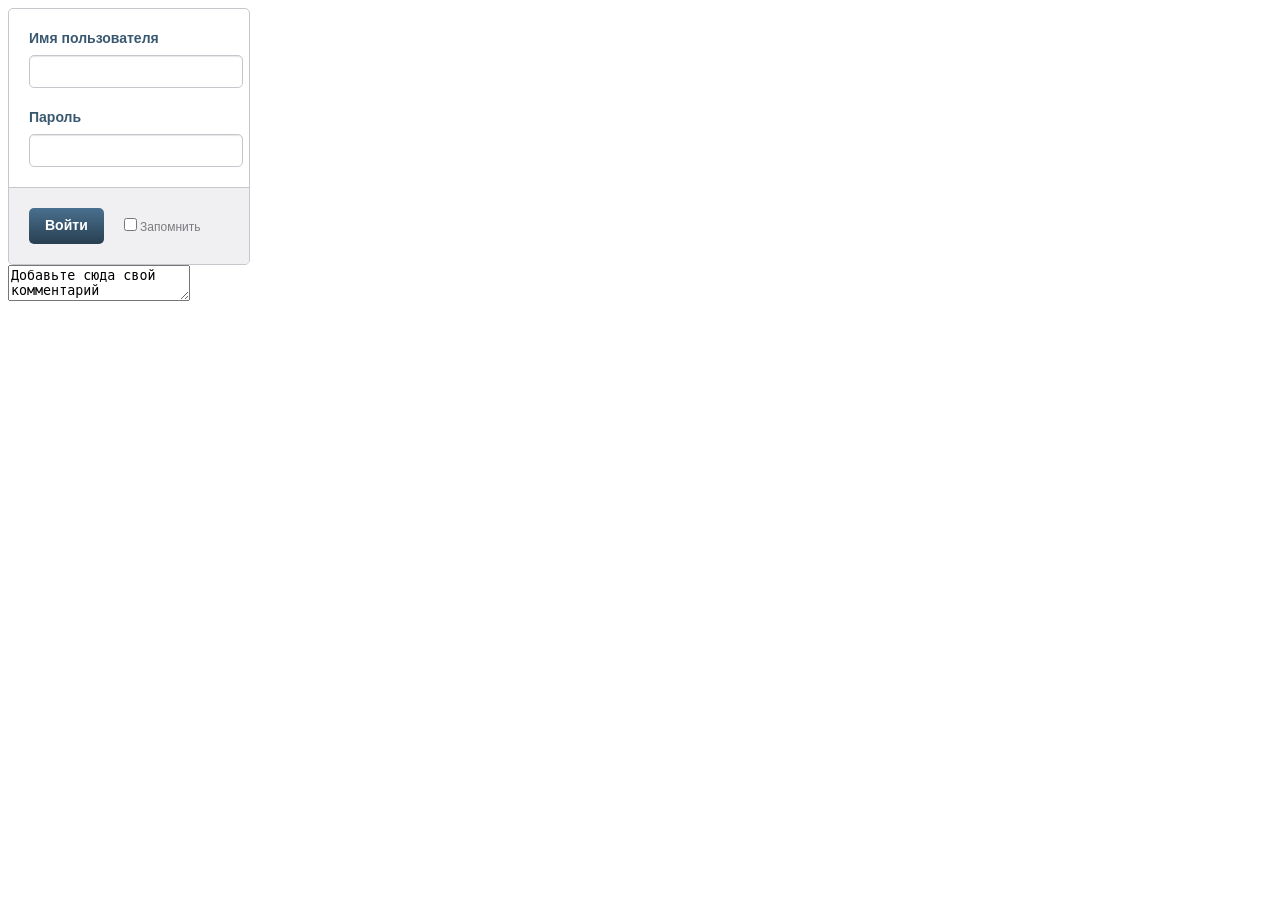
<file: 11-14 Отчетное/index.html>
<!DOCTYPE html>
<html lang="en">
<head>
    <meta charset="UTF-8">
    <meta http-equiv="X-UA-Compatible" content="IE=edge">
    <meta name="viewport" content="width=device-width, initial-scale=1.0">
    <title>Document</title>
    <style>
    form {
      border: 1px solid #c6c7cc;
      border-radius: 5px;
      font: 14px/1.4 "Helvetica Neue", Helvetica, Arial, sans-serif;
      overflow: hidden;
      width: 240px;
    }
    fieldset {
      border: 0;
      margin: 0;
      padding: 0;
    }
    input {
      border-radius: 5px;
      font: 14px/1.4 "Helvetica Neue", Helvetica, Arial, sans-serif;
      margin: 0;
    }
    .account-info {
      padding: 20px 20px 0 20px;
    }
    .account-info label {
      color: #395870;
      display: block;
      font-weight: bold;
      margin-bottom: 20px;
    }
    .account-info input {
      background: #fff;
      border: 1px solid #c6c7cc;
      box-shadow: inset 0 1px 1px rgba(0, 0, 0, .1);
      color: #636466;
      padding: 6px;
      margin-top: 6px;
      width: 100%;
    }
    .account-action {
      background: #f0f0f2;
      border-top: 1px solid #c6c7cc;
      padding: 20px;
    }
    .account-action .btn {
      background: linear-gradient(#49708f, #293f50);
      border: 0;
      color: #fff;
      cursor: pointer;
      font-weight: bold;
      float: left;
      padding: 8px 16px;
    }
    .account-action label {
      color: #7c7c80;
      font-size: 12px;
      float: left;
      margin: 10px 0 0 20px;
    }
    </style>
</head>
<body>
    <form>
      <fieldset class="account-info">
        <label>
          Имя пользователя
          <input type="text" name="username">
        </label>
        <label>
          Пароль
          <input type="password" name="password">
        </label>
      </fieldset>
      <fieldset class="account-action">
        <input class="btn" type="submit" name="submit" value="Войти">
        <label>
          <input type="checkbox" name="remember"> Запомнить
        </label>
      </fieldset>
    </form>
    
    <textarea name="comment">Добавьте сюда свой комментарий</textarea>
    

</body>
</html>
</file>
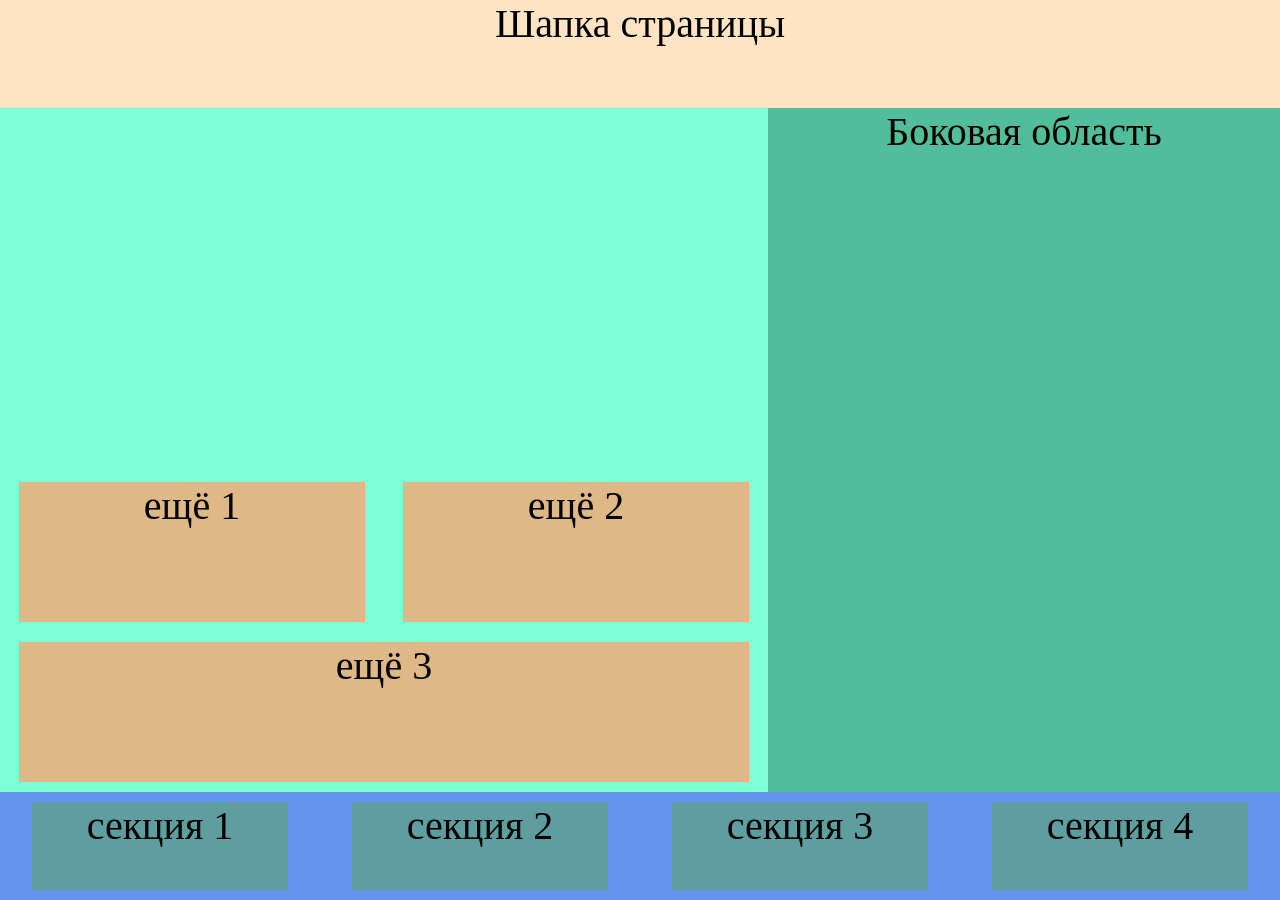
<file: 9-10 FlexBox/Задания/index.html>
<!DOCTYPE html>
<html lang="en">
<head>
    <meta charset="UTF-8">
    <meta http-equiv="X-UA-Compatible" content="IE=edge">
    <meta name="viewport" content="width=device-width, initial-scale=1.0">
    <title>Document</title>
    <style>
    body{
        margin: 0px;
        text-align: center;
        font-size: 40px;
       
    }
     header{
        background-color: bisque;
        height: 12vh;
     }
     .container{
        display: flex;
        flex-direction: row;
     }
     .section_article{
        background-color: aquamarine;
        flex: 0 0 60%;
        display: flex;
        flex-direction: row;
        flex-wrap: wrap;
        align-content: flex-end;
        justify-content: space-around;
     }
     .section_article div{
        background-color:burlywood;
        width: 45%;
        margin: 10px;
        height: 140px;
     }
     .section_article div:nth-child(3){
        width: 95%;
     }
     .section_aside{
        background-color: rgb(82, 189, 155);
        flex: 0 0 40%;
        height: 76vh;
     }
     .section_footer{
        background-color: cornflowerblue;
        height: 12vh;
        display: flex;
        justify-content: space-around;
        align-items: stretch;
     }
     .section_footer div{
        background-color: cadetblue;
        width: 20%;
        margin: 10px;
        
     }
    </style>
</head>
<body>
    <header >
        Шапка страницы 
      </header>
      <main class="container">
          <article class="section_article">
            <div>ещё 1</div>
            <div>ещё 2</div>
            <div>ещё 3</div>
            </div>
          </article>
          <aside class="section_aside">
             Боковая область 
          </aside>
        </div>
      </main>
      <footer class="section_footer">
         <div >секция 1</div>
         <div >секция 2</div>
         <div >секция 3</div>
         <div >секция 4</div>
      </footer>
</body>
</html>
</file>
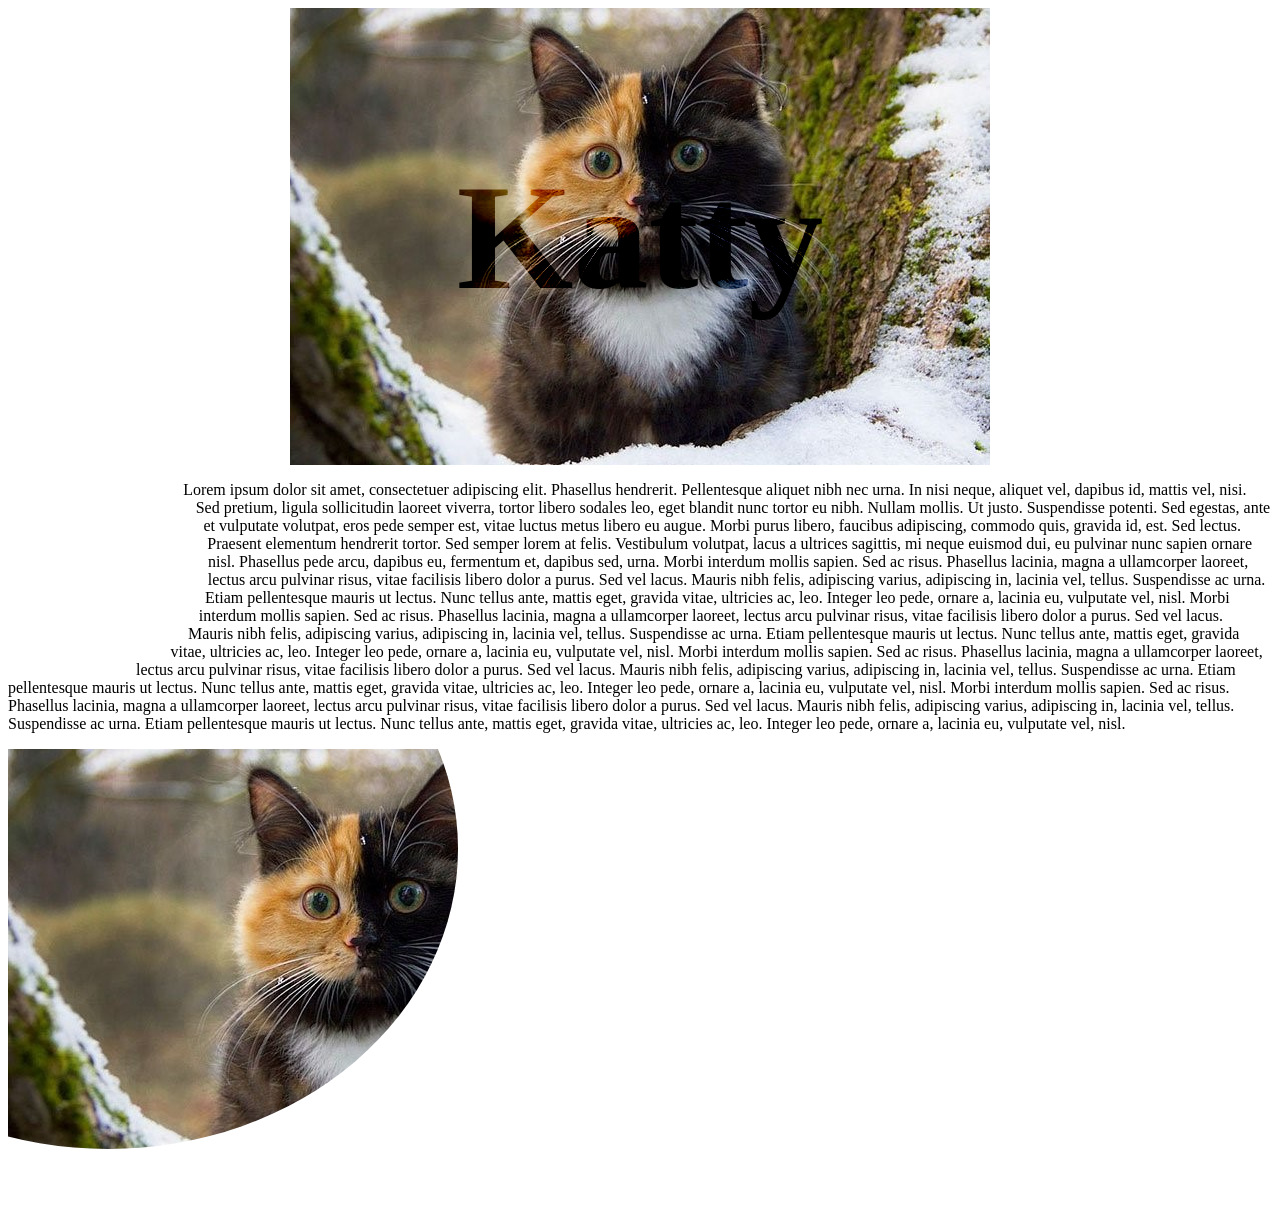
<file: 11-14 Отчетное/11_12.html>
<!DOCTYPE html>
<html lang="en">
<head>
    <meta charset="UTF-8">
    <meta http-equiv="X-UA-Compatible" content="IE=edge">
    <meta name="viewport" content="width=device-width, initial-scale=1.0">
    <title>Document</title>
    <style>
       .circle {
            shape-outside: circle(50%);
            width: 200px;
            height: 200px;
            float: left;
        }
        .blend {
        display: flex;
        align-items: center;
        justify-content: center;
        height: 457px;
        } 

        .blend img {
        position: absolute;
        }

        .blend h1 { 
        font-size: 150px;
        mix-blend-mode: overlay;
        }
        .ellipse img {
            clip-path: ellipse(350px 300px at 100px 100px);
            }
    </style>
</head>
<body>
  
    <div class="blend">
        <img src="kat.jpg" >
         <h1>Katty</h1>
    </div>
    <div class="circle"> </div>
    <p> 
    Lorem ipsum dolor sit amet, consectetuer adipiscing elit. Phasellus hendrerit. Pellentesque aliquet nibh nec urna. In nisi neque, aliquet vel, dapibus id, mattis vel, nisi. Sed pretium, ligula sollicitudin laoreet viverra, tortor libero sodales leo, eget blandit nunc tortor eu nibh. Nullam mollis. Ut justo. Suspendisse potenti.
    
    Sed egestas, ante et vulputate volutpat, eros pede semper est, vitae luctus metus libero eu augue. Morbi purus libero, faucibus adipiscing, commodo quis, gravida id, est. Sed lectus. Praesent elementum hendrerit tortor. Sed semper lorem at felis. Vestibulum volutpat, lacus a ultrices sagittis, mi neque euismod dui, eu pulvinar nunc sapien ornare nisl. Phasellus pede arcu, dapibus eu, fermentum et, dapibus sed, urna.
    
    Morbi interdum mollis sapien. Sed ac risus. Phasellus lacinia, magna a ullamcorper laoreet, lectus arcu pulvinar risus, vitae facilisis libero dolor a purus. Sed vel lacus. Mauris nibh felis, adipiscing varius, adipiscing in, lacinia vel, tellus. Suspendisse ac urna. Etiam pellentesque mauris ut lectus. Nunc tellus ante, mattis eget, gravida vitae, ultricies ac, leo. Integer leo pede, ornare a, lacinia eu, vulputate vel, nisl.
      
    Morbi interdum mollis sapien. Sed ac risus. Phasellus lacinia, magna a ullamcorper laoreet, lectus arcu pulvinar risus, vitae facilisis libero dolor a purus. Sed vel lacus. Mauris nibh felis, adipiscing varius, adipiscing in, lacinia vel, tellus. Suspendisse ac urna. Etiam pellentesque mauris ut lectus. Nunc tellus ante, mattis eget, gravida vitae, ultricies ac, leo. Integer leo pede, ornare a, lacinia eu, vulputate vel, nisl.
    Morbi interdum mollis sapien. Sed ac risus. Phasellus lacinia, magna a ullamcorper laoreet, lectus arcu pulvinar risus, vitae facilisis libero dolor a purus. Sed vel lacus. Mauris nibh felis, adipiscing varius, adipiscing in, lacinia vel, tellus. Suspendisse ac urna. Etiam pellentesque mauris ut lectus. Nunc tellus ante, mattis eget, gravida vitae, ultricies ac, leo. Integer leo pede, ornare a, lacinia eu, vulputate vel, nisl.
    Morbi interdum mollis sapien. Sed ac risus. Phasellus lacinia, magna a ullamcorper laoreet, lectus arcu pulvinar risus, vitae facilisis libero dolor a purus. Sed vel lacus. Mauris nibh felis, adipiscing varius, adipiscing in, lacinia vel, tellus. Suspendisse ac urna. Etiam pellentesque mauris ut lectus. Nunc tellus ante, mattis eget, gravida vitae, ultricies ac, leo. Integer leo pede, ornare a, lacinia eu, vulputate vel, nisl.
    </p>
    
    <div class="ellipse">
        <img src="kat.jpg">
      </div>
      
</body>
</html>
</file>
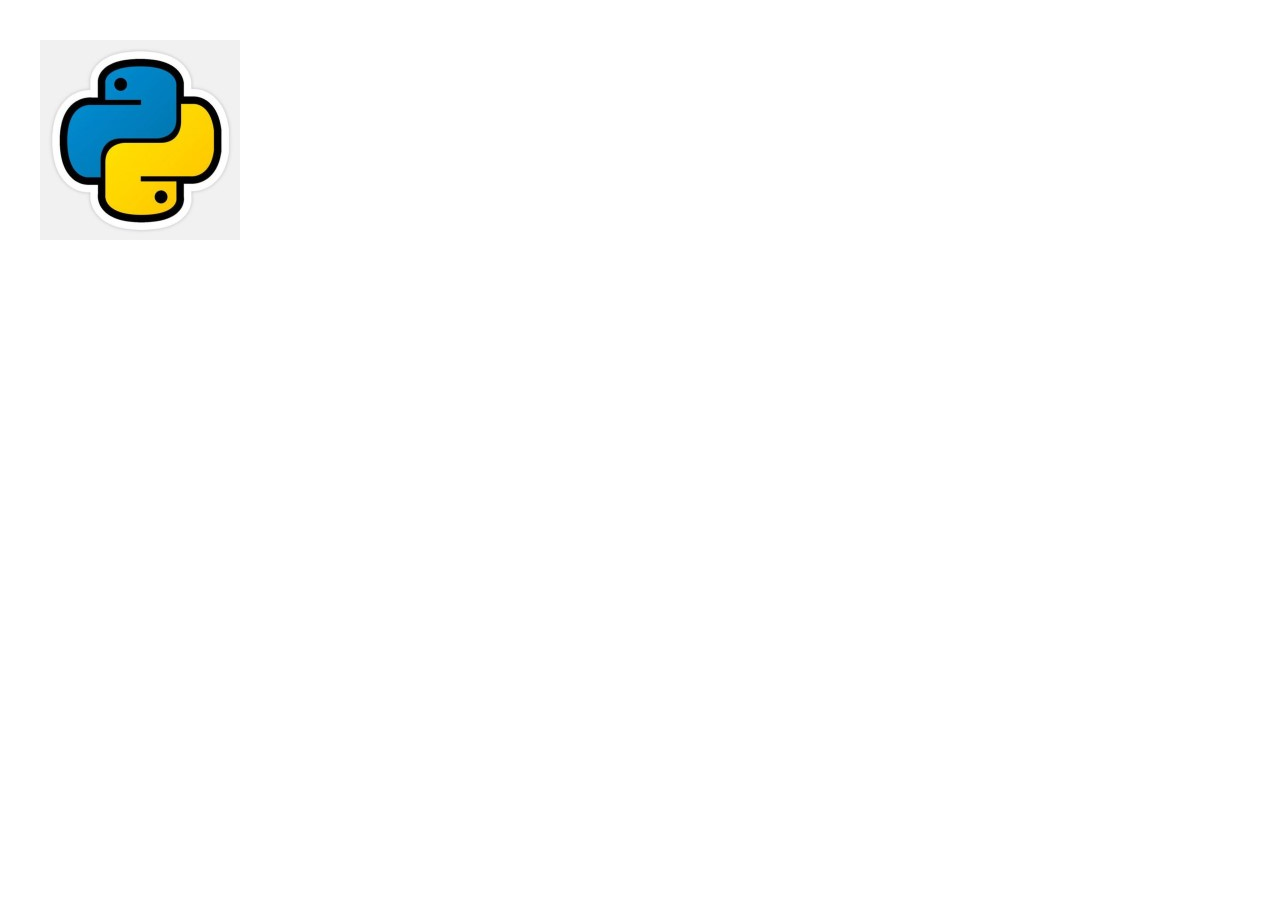
<file: 11-14 Отчетное/animate.html>
<!DOCTYPE html>
<html lang="en">
<head>
    <meta charset="UTF-8">
    <meta http-equiv="X-UA-Compatible" content="IE=edge">
    <meta name="viewport" content="width=device-width, initial-scale=1.0">
    <title>Document</title>
    <style>
        body{
            margin: 40px;
        }
        img{
            animation: pulsing 2s infinite;
        }

@keyframes pulsing {
  0% {
    transform: scale(0.5, 0.5)
  }
  50% {
    transform: scale(1.0, 1.0);
  }
  100% {
    transform: scale(0.5, 0.5);
  }
}
    </style>
</head>
<body>
    <img src="python.jpg">
</body>
</html>
</file>
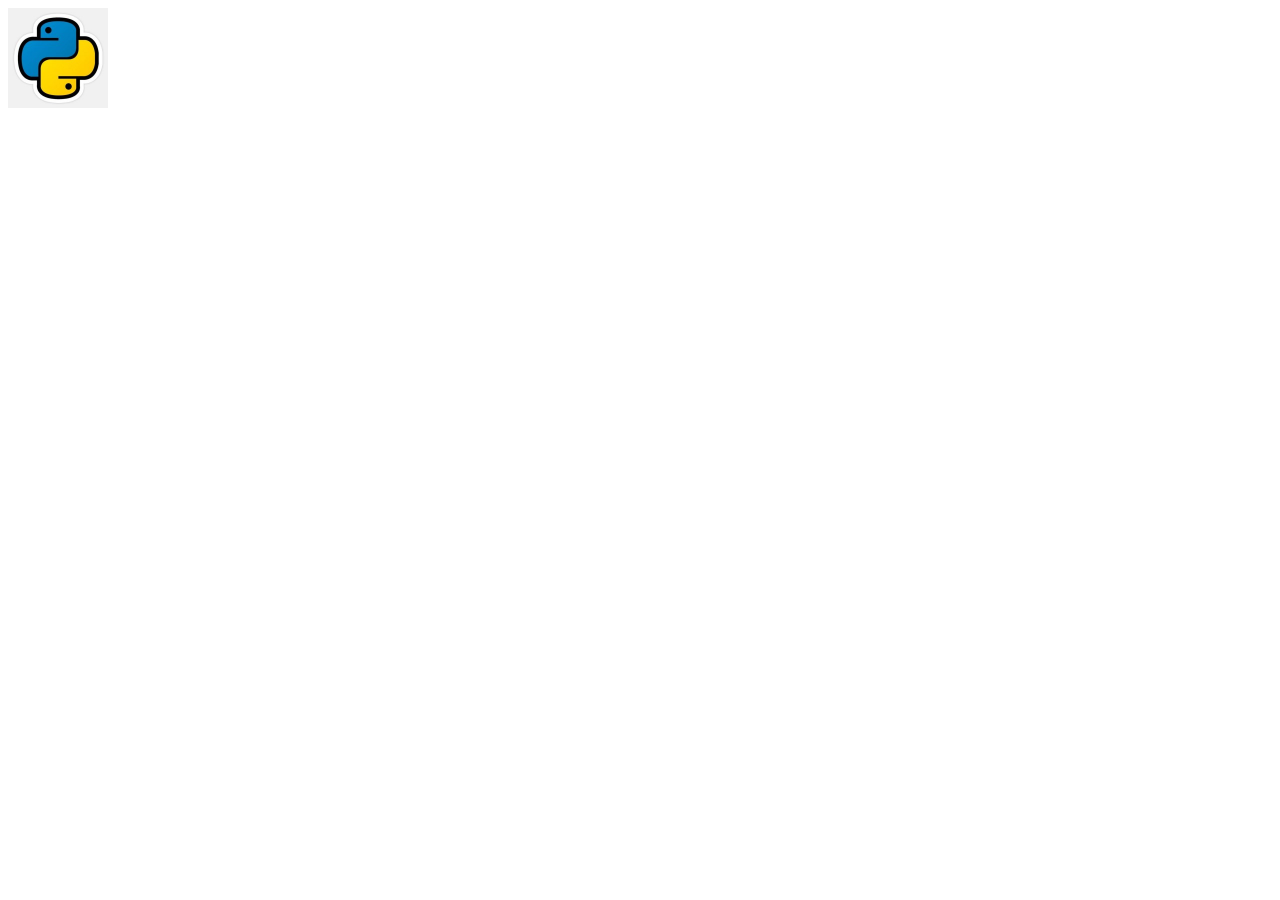
<file: 11-14 Отчетное/transit.html>
<!DOCTYPE html>
<html lang="en">
<head>
    <meta charset="UTF-8">
    <meta http-equiv="X-UA-Compatible" content="IE=edge">
    <meta name="viewport" content="width=device-width, initial-scale=1.0">
    <title>Document</title>
    <style>
        img{
            width: 100px;
            transition: width 1s cubic-bezier(0, 0, 1, 1) 500ms;
        }
        img:hover{
            width: 200px;
        }
    </style>
</head>
<body>
    <img src="python.jpg">
</body>
</html>
</file>
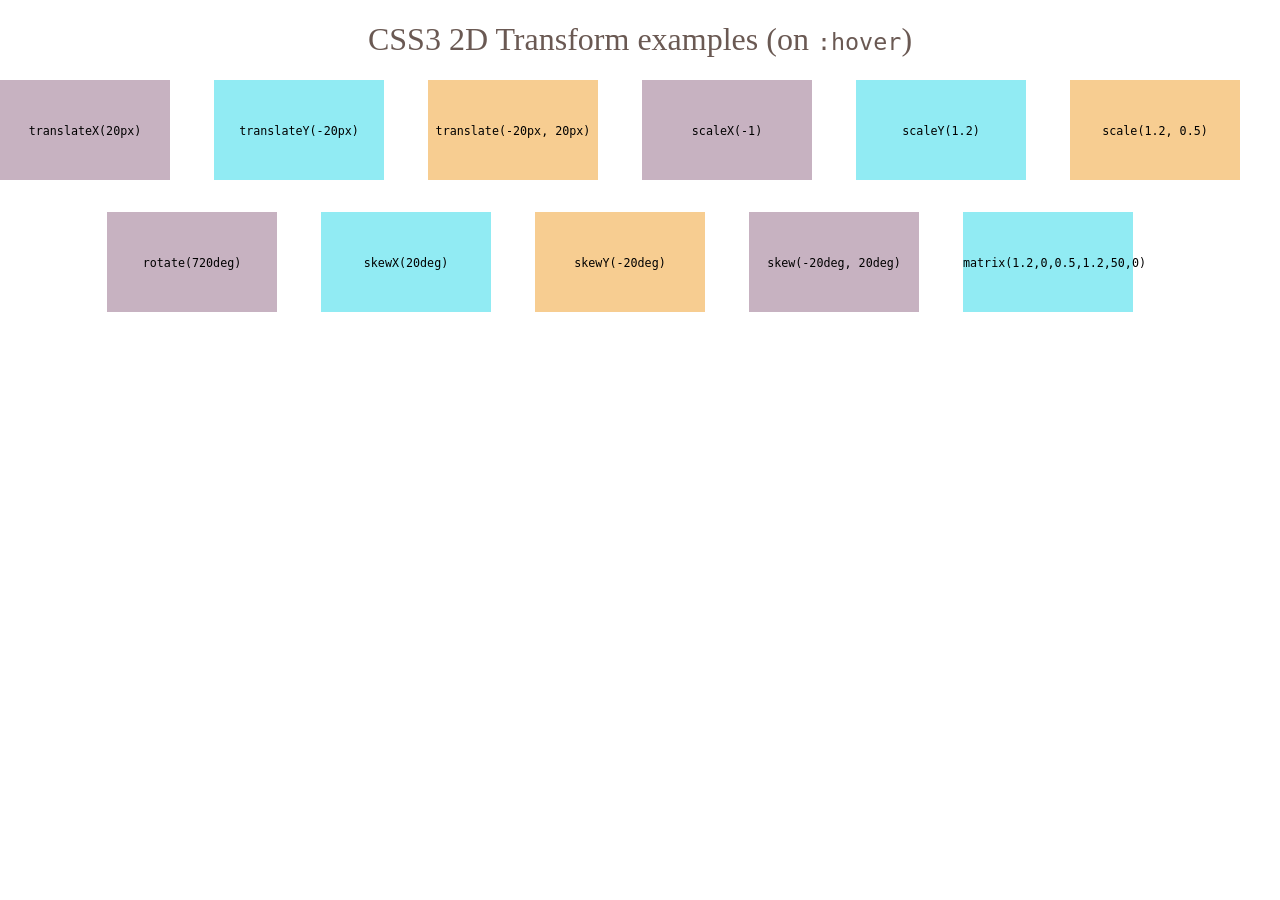
<file: 11-14 Отчетное/transrorm_example.html>
<!DOCTYPE html>
<html lang="en">
<head>
    <meta charset="UTF-8">
    <meta http-equiv="X-UA-Compatible" content="IE=edge">
    <meta name="viewport" content="width=device-width, initial-scale=1.0">
    <title>Document</title>
    <style>
        * {box-sizing: border-box;}
body {font-family: 'Playfair Display', serif; margin: 0;text-align: center}
h1 {font-weight: normal;color: #6A5953}
kbd {font-size: 0.9em;display:inline-block;line-height:1.1;}
.wrap {
  display: inline-block;
  margin: 0 40px 2em 0;
  background: rgba(228, 225, 228, .5);
}
div {
  width: 170px;
  height: 100px;
  line-height: 100px;
  margin: 0 auto;
  -o-transition: all 0.5s ease-in-out;
  -moz-transition: all 0.5s ease-in-out;
  -webkit-transition: all 0.5s ease-in-out;
  transition: all 0.5s ease-in-out;
}
.one, .four, .seven, .ten {
  background: rgba(135, 86, 120, .4);
}
.one:hover {
  -o-transform: translateX(20px);
  -ms-transform: translateX(20px);
  -moz-transform: translateX(20px);
  -webkit-transform: translateX(20px);
  transform: translateX(20px);
}
.two, .five, .eight, .eleven {
  background: rgba(0, 228, 246, .4);
}
.two:hover {
  -o-transform: translateY(-20px);
  -ms-transform: translateY(-20px);
  -moz-transform: translateY(-20px);
  -webkit-transform: translateY(-20px);  
  transform: translateY(-20px);
}
.three, .six, .nine {
  background: rgba(255, 153, 0, .4);
}
.three:hover {
  -o-transform: translate(-20px, 20px);
  -ms-transform: translate(-20px, 20px);
  -moz-transform: translate(-20px, 20px);
  -webkit-transform: translate(-20px, 20px);
  transform: translate(-20px, 20px);
}
.four:hover {
  -o-transform: scaleX(-1);
  -ms-transform: scaleX(-1);
  -moz-transform: scaleX(-1);
  -webkit-transform: scaleX(-1);
  transform: scaleX(-1);
}
.five:hover {
  -o-transform: scaleY(1.2);
  -ms-transform: scaleY(1.2);
  -moz-transform: scaleY(1.2);
  -webkit-transform: scaleY(1.2);
  transform: scaleY(1.2);
}
.six:hover {
  -o-transform: scale(1.2, 0.5);
  -ms-transform: scale(1.2, 0.5);
  -moz-transform: scale(1.2, 0.5);
  -webkit-transform: scale(1.2, 0.5);
  transform: scale(1.2, 0.5);
}
.seven:hover {
  -o-transform: rotate(720deg);
  -ms-transform: rotate(720deg);
  -moz-transform: rotate(720deg);
  -webkit-transform: rotate(720deg);
  transform: rotate(720deg);
}
.eight:hover {
  -o-transform: skewX(20deg);
  -ms-transform: skewX(20deg);
  -moz-transform: skewX(20deg);
  -webkit-transform: skewX(20deg);
  transform: skewX(20deg);
}
.nine:hover {
  -o-transform: skewY(-20deg);
  -ms-transform: skewY(-20deg);
  -moz-transform: skewY(-20deg);
  -webkit-transform: skewY(-20deg);
  transform: skewY(-20deg);
}
.ten:hover {
  -o-transform: skew(-20deg, 20deg);
  -ms-transform: skew(-20deg, 20deg);
  -moz-transform: skew(-20deg, 20deg);
  -webkit-transform: skew(-20deg, 20deg);
  transform: skew(-20deg, 20deg);
}
.eleven:hover {
  -o-transform: matrix(1.2,0,0.5,1.2,50,0);
  -ms-transform: matrix(1.2,0,0.5,1.2,50,0);
  -moz-transform: matrix(1.2,0,0.5,1.2,50,0);
  -webkit-transform: matrix(1.2,0,0.5,1.2,50,0);
  transform: matrix(1.2,0,0.5,1.2,50,0);
}
    </style>
</head>
<body>
    

<h1>CSS3 2D Transform examples (on <kbd>:hover</kbd>)</h1>
<div class="wrap"><div class="one"><kbd>translateX(20px)</kbd></div></div>
<div class="wrap"><div class="two"><kbd>translateY(-20px)</kbd></div></div>
<div class="wrap"><div class="three"><kbd>translate(-20px, 20px)</kbd></div></div>
<div class="wrap"><div class="four"><kbd>scaleX(-1)</kbd></div></div>
<div class="wrap"><div class="five"><kbd>scaleY(1.2)</kbd></div></div>
<div class="wrap"><div class="six"><kbd>scale(1.2, 0.5)</kbd></div></div>
<div class="wrap"><div class="seven"><kbd>rotate(720deg)</kbd></div></div>
<div class="wrap"><div class="eight"><kbd>skewX(20deg)</kbd></div></div>
<div class="wrap"><div class="nine"><kbd>skewY(-20deg)</kbd></div></div>
<div class="wrap"><div class="ten"><kbd>skew(-20deg, 20deg)</kbd></div></div>
<div class="wrap"><div class="eleven"><kbd>matrix(1.2,0,0.5,1.2,50,0)</kbd></div></div>


</body>
</html>
</file>
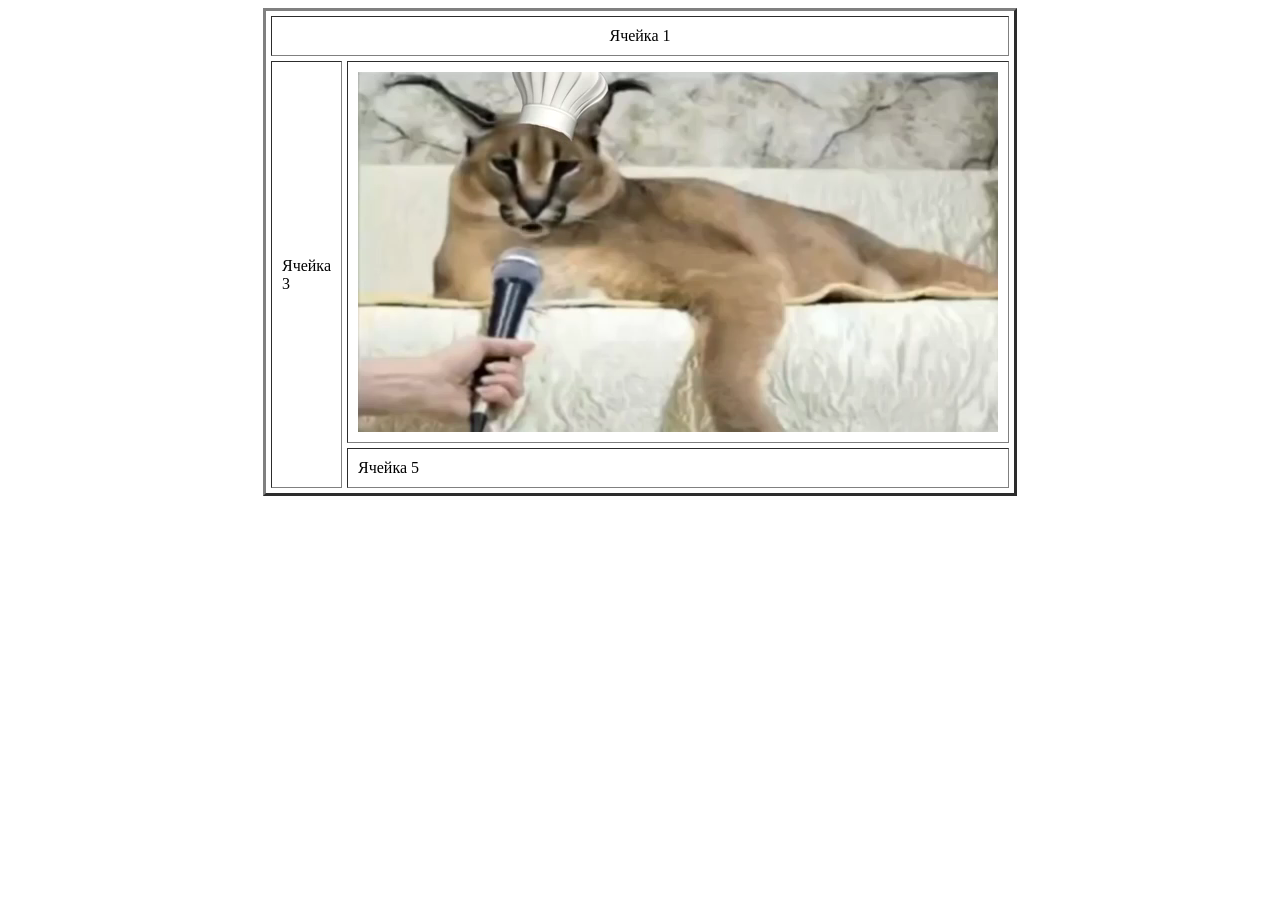
<file: 2-3. Теги и атрибуты html/tabl.html>
<html>
 <head>
 <title>Выравнивание в таблице</title>
 </head>
 <body>
 <center>
 <table border="3" width="450" height="450" cellspacing="5" cellpadding="10">
 <tr>
   <td colspan="2" height="10%" align="center">Ячейка 1</td>
 </tr>
 
 <tr>
   <td rowspan="2" width="20%">Ячейка 3</td>
   <td><video  controls autoplay muted src="videoplayback.webm" > <p> No video</p> </video></td>
 </tr>
 
 <tr>
   <td valign="top">Ячейка 5</td>
 </tr>
 
 </table>
 </center>
 
 </body>
</html>
</file>
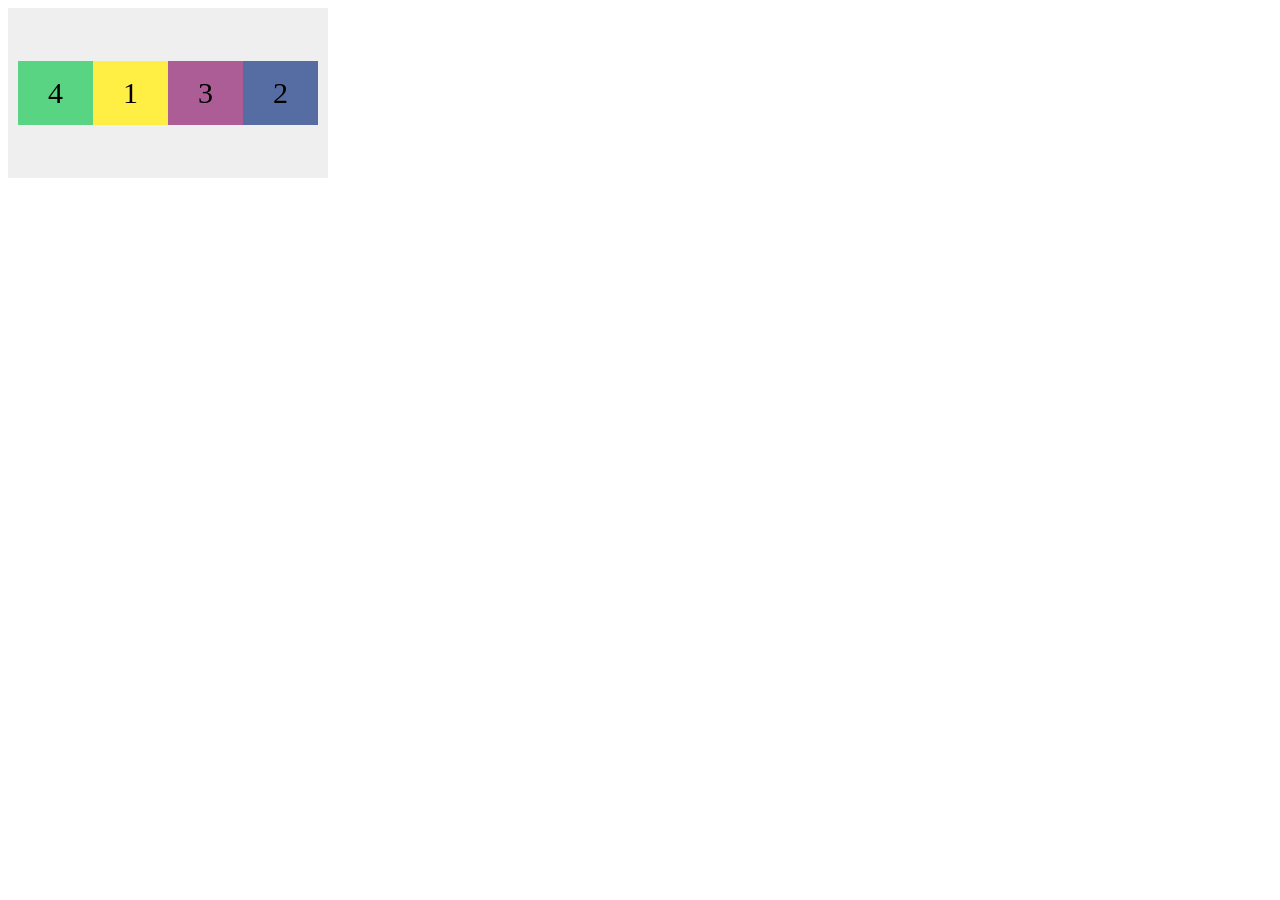
<file: 9-10 FlexBox/Задания/proba.html>
<!DOCTYPE html>
<html lang="en">
<head>
    <meta charset="UTF-8">
    <meta http-equiv="X-UA-Compatible" content="IE=edge">
    <meta name="viewport" content="width=device-width, initial-scale=1.0">
    <title>Document</title>
    <style>
     .flex-container {
  display: flex;
  width: 300px;
  height: 150px;
  align-items: center;
  padding: 10px;
  background-color: #efefef;
}
.flex-container_element-1,
.flex-container_element-2,
.flex-container_element-3,
.flex-container_element-4 {
  flex-basis: 70px;
  text-align: center;
  padding: 15px;
  font-size: 30px;
}
.flex-container_element-1 {
  background: #fe4;
}

/* переместим 2 flex-элемент в конец */
.flex-container_element-2 {
  order: 2;
  background: rgb(85, 109, 163);
}
/* передвинем 3 элемент до 2 */
.flex-container_element-3 {
  order: 1;
  background: rgb(173, 93, 149);
}
/* расположим 4 flex-элемент до 1 */
.flex-container_element-4 {
  order: -1;
  background: rgb(88, 212, 130);
}
    </style>
</head>
<body>
    <div class="flex-container">
        <div class="flex-container_element-1">
          1
        </div>
        <div class="flex-container_element-2">
          2
        </div>
        <div class="flex-container_element-3">
          3
        </div>
        <div class="flex-container_element-4">
          4
        </div>
      </div>
</body>
</html>
</file>
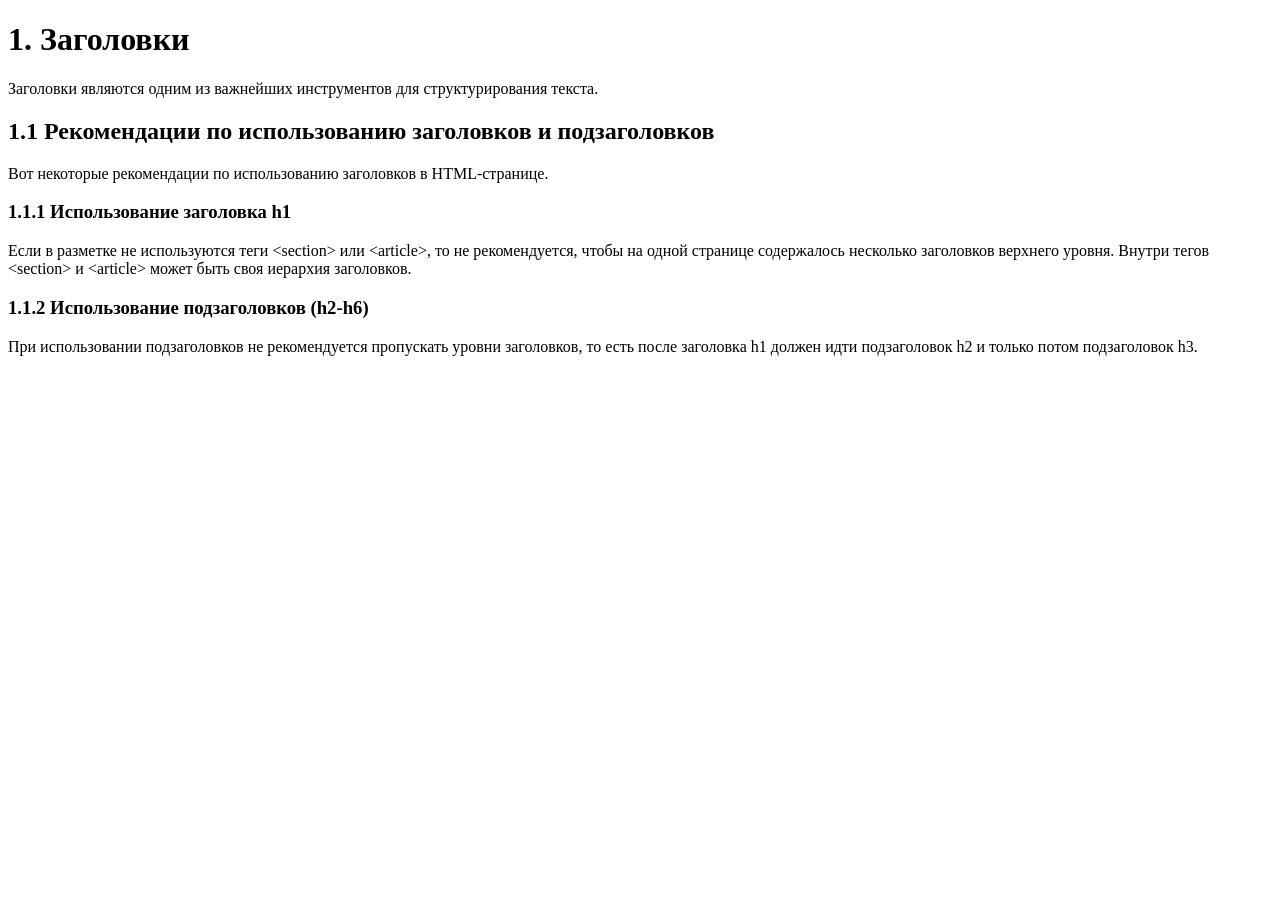
<file: 4. Css/Task_css/4_1/task1.html>
<!DOCTYPE html>
<html>
    <head>
        <meta charset="utf-8">
        <title>CSS-правила</title>
    </head>
    <body>
        <h1>1. Заголовки</h1>
        <p>Заголовки являются одним из важнейших инструментов для структурирования текста.</p>

        <h2>1.1 Рекомендации по использованию заголовков и подзаголовков</h2>
        <p>Вот некоторые рекомендации по использованию заголовков в HTML-странице.</p>

        <h3>1.1.1 Использование заголовка h1</h3>
        <p>Если в разметке не используются теги &lt;section&gt; или  &lt;article&gt;, то не рекомендуется, чтобы на одной странице содержалось несколько заголовков верхнего уровня. Внутри тегов &lt;section&gt; и &lt;article&gt; может быть своя иерархия заголовков.</p>

        <h3>1.1.2 Использование подзаголовков (h2-h6)</h3>
        <p>При использовании подзаголовков не рекомендуется пропускать уровни заголовков, то есть после заголовка h1 должен идти подзаголовок h2 и только потом подзаголовок h3.</p>
    </body>
</html>
</file>
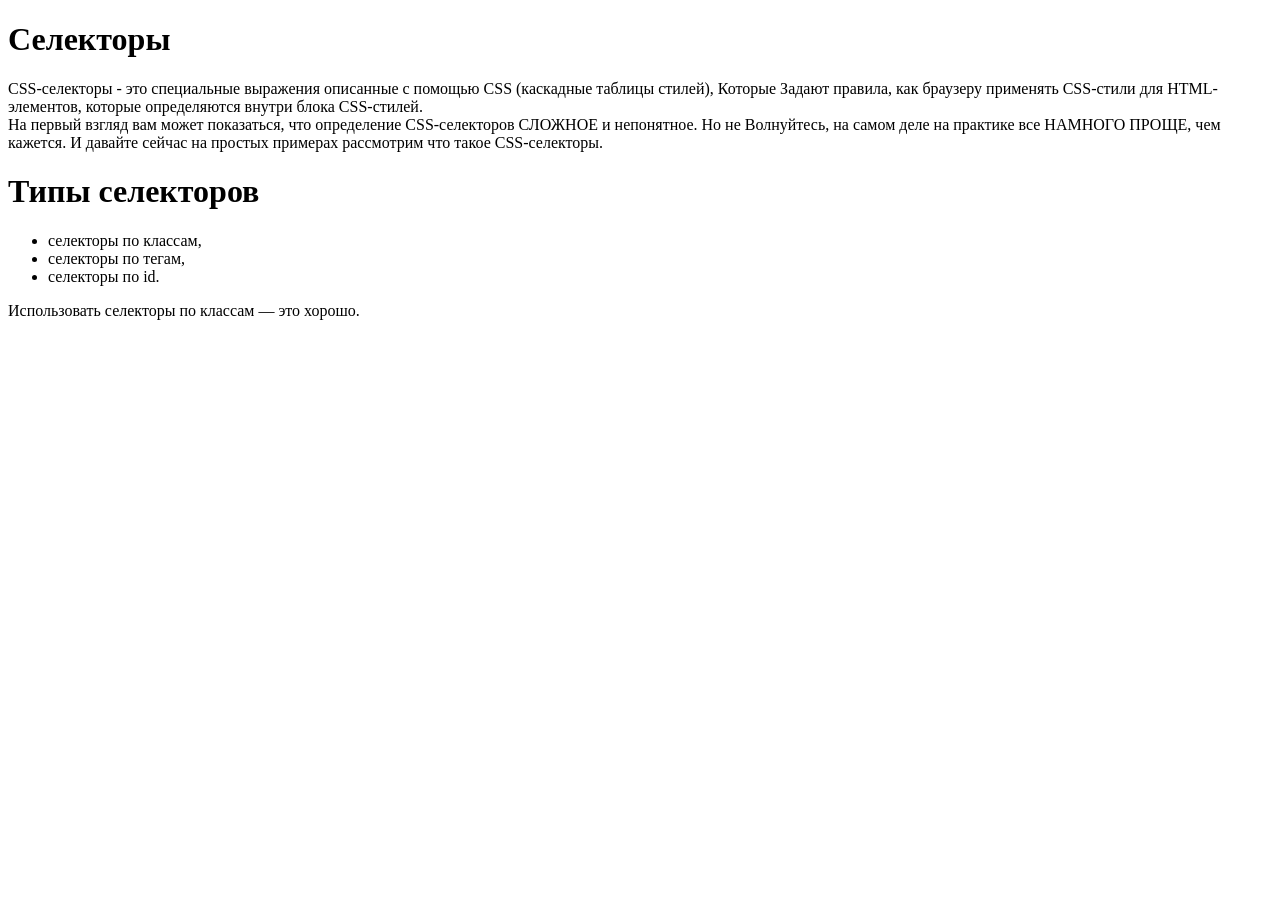
<file: 4. Css/Task_css/4_1/task2.html>
<!DOCTYPE html>
<html>
    <head>
        <meta charset="utf-8">
        <title>Продвинутые селекторы</title>
    </head>
    <body>
        <h1>Селекторы </h1>
        <p> CSS-селекторы - это специальные выражения описанные с помощью CSS (каскадные таблицы стилей), Которые Задают правила, как браузеру применять CSS-стили для HTML-элементов, которые определяются внутри блока CSS-стилей. <br>
            
            На первый взгляд вам может показаться, что определение CSS-селекторов СЛОЖНОЕ и непонятное. Но не Волнуйтесь, на самом деле на практике все НАМНОГО ПРОЩЕ, чем кажется. И давайте сейчас на простых примерах рассмотрим что такое CSS-селекторы.</p>

        <h1 class="subtitle">Типы селекторов</h1>
        <ul>
            <li>селекторы по классам,</li>
            <li>селекторы по тегам,</li>
            <li>селекторы по id.</li>
        </ul>
        <p id="text-down">Использовать селекторы по классам — это хорошо.</p>
    </body>
</html>
</file>
